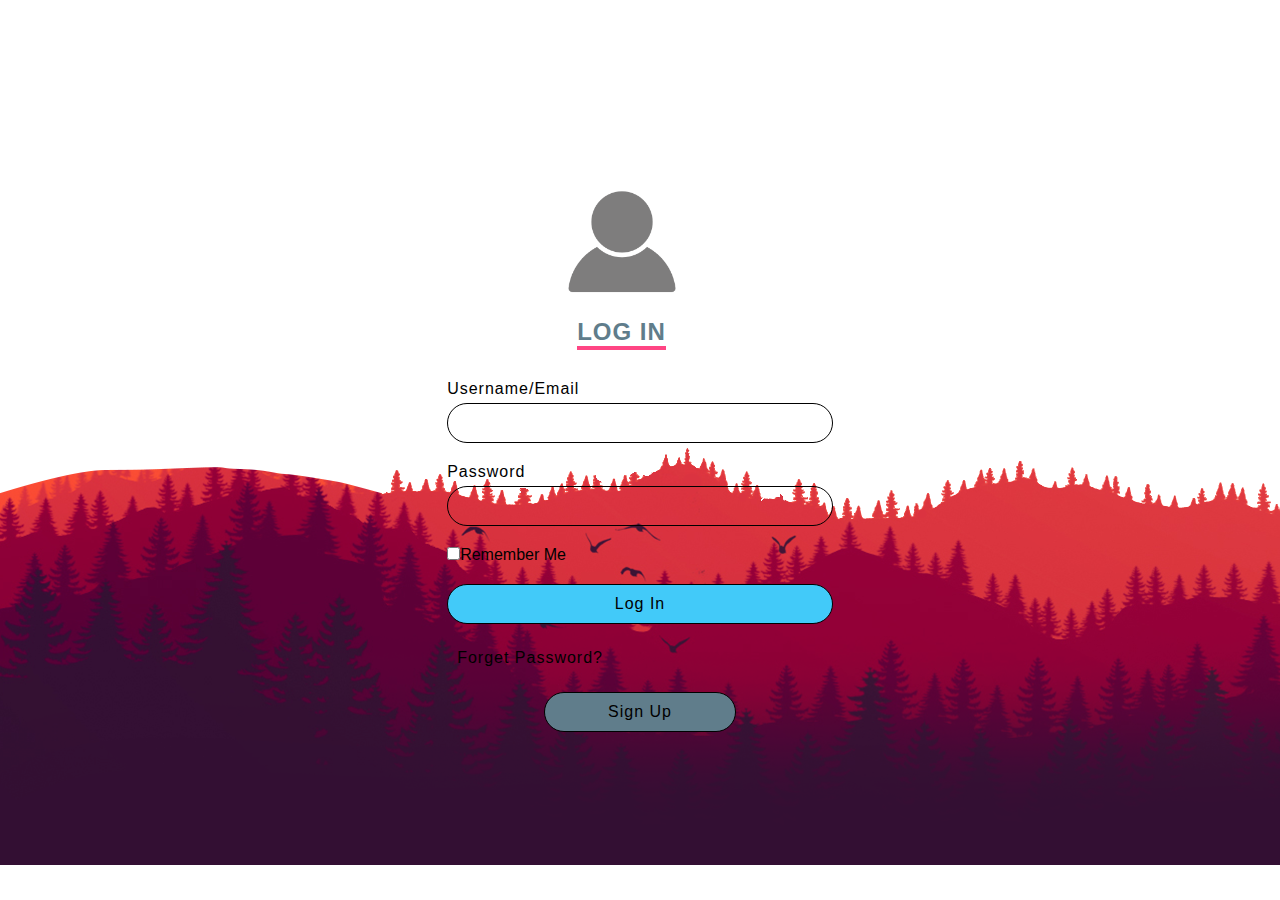
<file: index.html>
<!Doctype htm>
	<html lang="en">
		<head>
			
			<title>Log In</title>
			
			<link rel="stylesheet" href="login.css">
			<meta name="viewport" content="width=device-width, initial-scale=1.0">
			
		
		</head>
		
		<body>

				
				<section>
					<div class="section">


						<div class="image">
							<img src="11.jpg">
						</div>

						
						<div class="form">
							<form>
								<div>
									<img src="12.png" class="image1">
								</div>

								
								<div>
									<h2>Log In</h2>
								</div>
							
								

								<div class="input">
						   			<span class="span">Username/Email</span>
						    		<input type="text" name="username" class="username">
								</div>

								<div class="input">
									<span class="span">Password</span>
						    		<input type="password" name="password" class="password">
					    		</div>
					    		<div class="input1">
									<label>
									<input type="checkbox" name="password" class="checkbox">Remember Me
									</label>
					    		</div>
					    		<div class="input2">
						    		<input type="submit" name="" class="logbutton" value="Log In">
					    		</div>
					   			<div class="forgetpass">
						    		<a href="forgetpass.html"><p>Forget Password?</p></a>
					    		</div>
					    		<center><div class="register">
						    		<a href="register.html"><p>Sign Up</p></a>
					    		</div></center>
					    	</form>

						</div>

					</div>	
				</section>
					
				

		</body>
	</html>
</file>
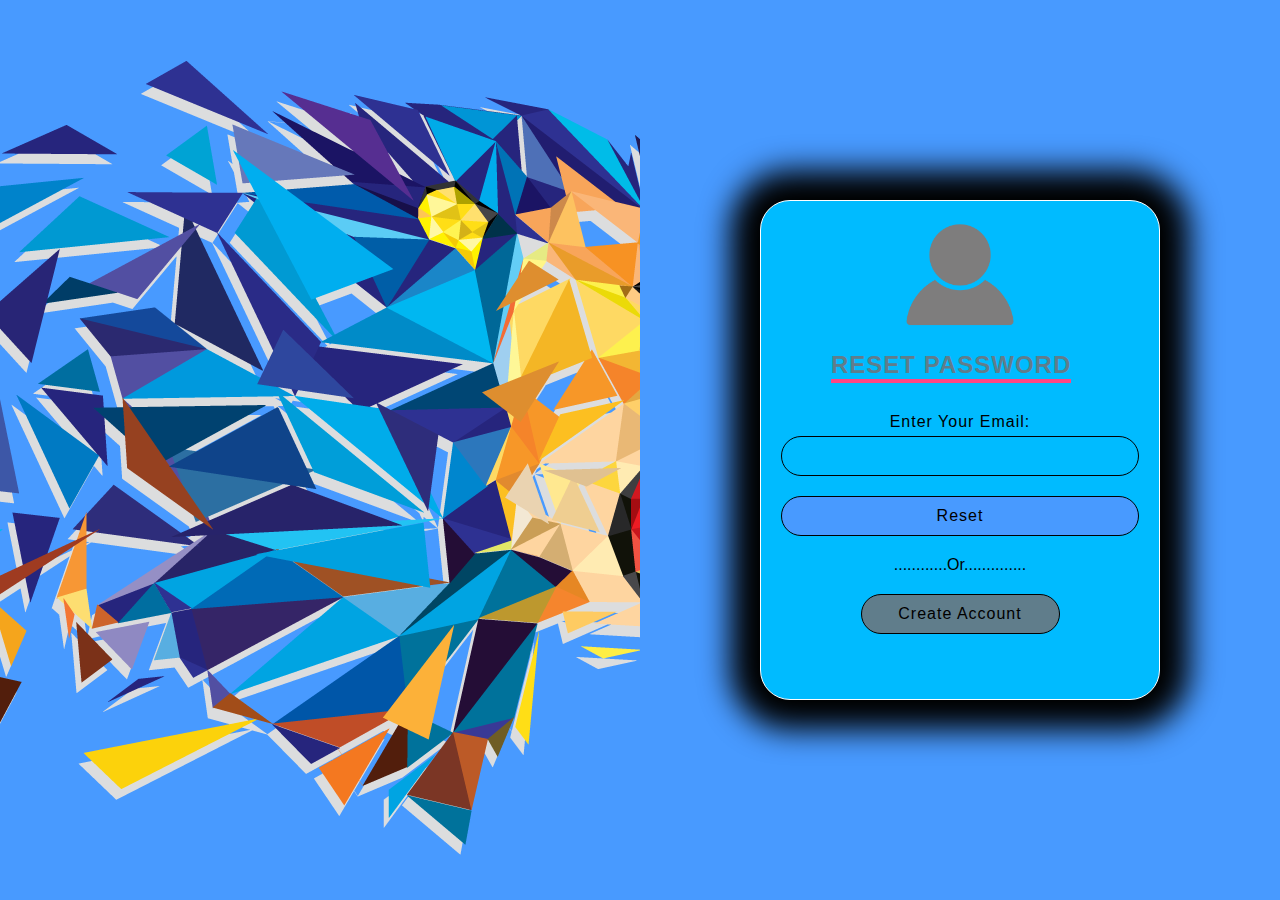
<file: forgetpass.html>
<!Doctype htm>
	<html lang="en">
		<head>
			
			<title>Log In</title>
			
			<link rel="stylesheet" href="login.css">
			<meta name="viewport" content="width=device-width, initial-scale=1.0">
			
		
		</head>
		
		<body>

				
				<section class="section_forget">

					<div class="image3">
						<img src="images/1.png">
					</div>

					<div class="form_forget">
						<form class="box">
							<div>
								<center><img src="12.png"></center>
							</div>

							<div>
							    <h2>Reset Password</h2>
						    </div>

							<center><div>
								<span class="span2"><bold>Enter Your Email:</bold></span>
								<input type="text" name="email" class="reset">
							</div></center>

							<center><div>
								<input type="submit" class="reset1" value="Reset">
							</div></center>
							<center><div class="p">
								<p>............Or..............</p>
							</div></center>

							<center><div class="create">
								<center><a href="register.html"><p>Create Account</p></a></center>
							</div></center>


						</form>
					</div>
				</section>
					
				

		</body>
	</html>
</file>
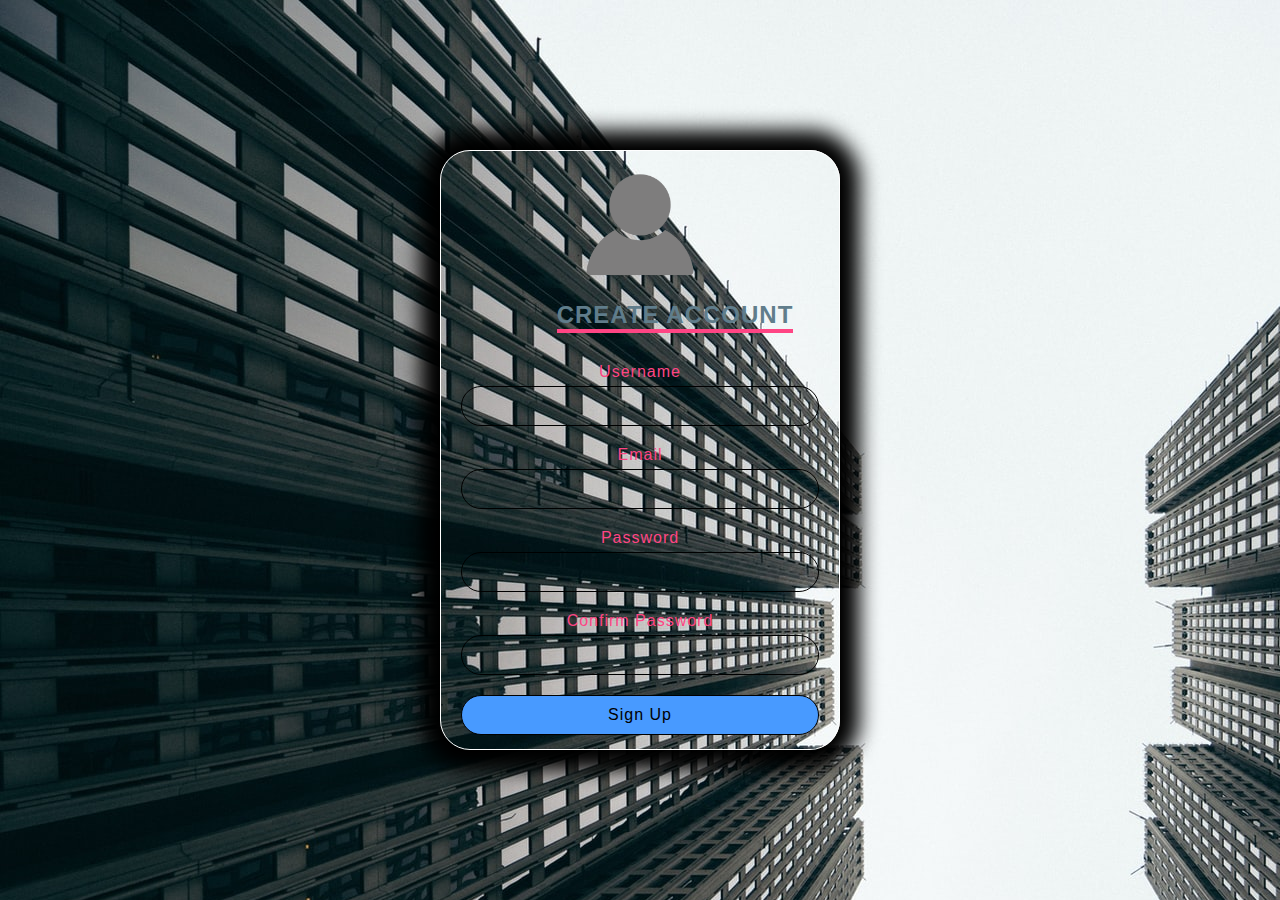
<file: register.html>
<!Doctype htm>
	<html lang="en">
		<head>
			
			<title>Create Account</title>
			
			<link rel="stylesheet" href="login.css">
			<meta name="viewport" content="width=device-width, initial-scale=1.0">
			
		
		</head>
		
		<body>
			<div class="Create_account">
				<form class="form_account">
					<div class="box2">
						<center><div>
							<img src="12.png">
						</div></center>
						<center><div>
							<h2>Create Account</h2>
						</div></center>
						<center><div>
							<span class="span5">Username</span>
							<input type="text" name="usernmae" class="input_create">
						</div></center>
						<center><div>
							<span class="span5">Email</span>
							<input type="text" name="email" class="input_create">
						</div></center>
						<center><div>
							<span class="span5">Password</span>
							<input type="password" name="password" class="input_create">
						</div></center>
						<center><div>
							<span class="span5">Confirm Password</span>
							<input type="password" name="password" class="input_create">
						</div></center>
						<center><div>
							<input type="submit" value="Sign Up" class="input_create1">
						</div></center>
					</div>
					
				</form>
				
			</div>

			
		</body>
	</html>
</file>
<file: login.css>
*
{
	margin: 0px;
	padding: 0px;
	box-sizing: border-box;
	font-family: 'popins', sans-serif;
}
.section{
	width: 100%;
	height: 100%;
	display: flex;
	position: relative;

}
.image{
	position: relative;
	width: 0%;
	height: 100%;
}
.image img{
	position: absolute;
	width: 100%;
	height: 100%;
	object-fit: cover;

}
.form{
	display: flex;
	justify-content: center;
	align-items: center;
	width: 	100%;
	height: 100%;
	background-image: url(3.png);
}
.form h2{
	color: #607d8b;
	font-weight: 600;
	font-size: 1.5em;
	text-transform: uppercase;
	margin-bottom: 30px;
	border-bottom: 4px solid #ff4584;
	display: inline-block;
	letter-spacing: 1px;
	margin-left: 130px;

	


}
.input{
	margin-bottom: 20px;
}
.input1{
	margin-bottom: 20px;
}
.input2{
	margin-bottom: 20px;
}
.span{
	font-size: 16px;
	margin-bottom: 5px;
	display: inline-block;
	font-weight: 300;
	letter-spacing: 1px;
}
.input input{
	width: 100%;
	padding: 10px 20px;
	outline: none;
	font-weight: 400;
	border: 1px solid;
	font-size: 16px;
	letter-spacing: 1px;
	background: transparent;
	border-radius: 30px;
}
.input1 input{
	padding: 10px 20px;
	outline: none;
	font-weight: 400;
	border: 1px solid;
	font-size: 16px;
	letter-spacing: 1px;
	background: transparent;
	border-radius: 30px;
}
.input2 input{
	width: 100%;
	padding: 10px 20px;
	outline: none;
	font-weight: 400;
	border: 1px solid;
	font-size: 16px;
	letter-spacing: 1px;
	background-color: #42CAF9;
	border-radius: 30px;
}
.forgetpass{
	margin-bottom: 20px;
	padding: 5px 10px;
	outline: none;
	font-weight: 200;
	border: 1px;
	font-size: 16px;
	letter-spacing: 1px;
	background: transparent;
	border-radius: 30px;
}
.register{
	padding: 10px 20px;
	font-weight: 100;
	border: 1px solid;
	font-size: 16px;
	letter-spacing: 1px;
	background-color: #607d8b;
	border-radius: 30px;
	width:50%;
}
.forgetpass a{
	text-decoration: none;
	color: black;
}
.register a{
	text-decoration: none;
	color: black;
	text-align: center;
}
.image1{
	height: 150px;
	width: 150px;
	margin-left: 100px;

}
@media screen and (max-width: 1024px){
	.form{
		width: 100%;
		height: 100%;
	}
	
}
@media screen and (max-width: 800px){
	.form{
		width: 100%;
		height: 100%;
	}

}
@media screen and (max-width: 1366px){
	.form{
		width: 100%;
		height: 100%;
	}
}
//that was the login page//


.section_forget{
	display: flex;
	width: 100%;
	height: 100%;
	position: relative;


}
.image3{
	position: relative;
	width: 50%;
	height: 100%;
	float: left;
	background-color: #489AFF;
}
.image3 img{
	position: absolute;
	width: 100%;
	height: 100%;
	object-fit: cover;
}
.form_forget{
	display: flex;
	justify-content: center;
	align-items: center;
	width: 50%;
	height: 100%;
    float: left;
    background-color: #489AFF;
}
.box{
	height: 500px;
	width: 400px;
	border: 1px solid;
	border-radius: 30px;
	border-color: white;
	box-shadow: 0px 0px 30px 30px;
	background-color: #00BBFF;

}
.box h2{
	color: #607d8b;
	font-weight: 600;
	font-size: 1.5em;
	text-transform: uppercase;
	margin-bottom: 30px;
	border-bottom: 4px solid #ff4584;
	display: inline-block;
	letter-spacing: 1px;
	margin-left: 70px;
}
.reset{
	margin-bottom: 20px;
	width: 90%;
	padding: 10px 20px;
	outline: none;
	font-weight: 400;
	border: 1px solid;
	font-size: 16px;
	letter-spacing: 1px;
	background: transparent;
	border-radius: 30px;
}
.box img{
	width: 150px;
	height: 150px;
}
.span2{
	font-size: 16px;
	margin-bottom: 5px;
	display: inline-block;
	font-weight: 300;
	letter-spacing: 1px;
}
.create{
	padding: 10px 20px;
	font-weight: 100;
	border: 1px solid;
	font-size: 16px;
	letter-spacing: 1px;
	background-color: #607d8b;
	border-radius: 30px;
	width:50%;
	margin-top: 20px;	
}
.create a{
	text-decoration: none;
	color: black;
}
.reset1{
	margin-bottom: 20px;
	width: 90%;
	padding: 10px 20px;
	outline: none;
	font-weight: 400;
	border: 1px solid;
	font-size: 16px;
	letter-spacing: 1px;
	background-color: #489AFF;
	border-radius: 30px;
}

//that was the forget password page//

.create_account{
	width: 100%;
	height: 100%;
}
.form_account{
	width: 100%;
	height: 100%;
	justify-content: center;
	align-items: center;
	display: flex;
	background-image: url(6.jpg);
}
.box2{
	height: 600px;
	width: 400px;
	border: 1px solid;
	border-radius: 30px;
	border-color: white;
	box-shadow: 0px 0px 20px 20px;
	background:transparent;
	justify-content: center;
	align-items: center;

}
.box2 h2{
	color: #607d8b;
	font-weight: 600;
	font-size: 1.5em;
	text-transform: uppercase;
	margin-bottom: 30px;
	border-bottom: 4px solid #ff4584;
	display: inline-block;
	letter-spacing: 1px;
	margin-left: 70px;
}
.box2 img{
	width: 150px;
	height: 150px;
}
.input_create{
	margin-bottom: 20px;
	width: 90%;
	padding: 10px 20px;
	outline: none;
	font-weight: 400;
	border: 1px solid;
	font-size: 16px;
	letter-spacing: 1px;
	background: transparent;
	border-radius: 30px;
}
.span5{
	font-size: 16px;
	margin-bottom: 5px;
	display: inline-block;
	font-weight: 300;
	letter-spacing: 1px;
	color: #ff4584;
}
.input_create1{
	margin-bottom: 20px;
	width: 90%;
	padding: 10px 20px;
	outline: none;
	font-weight: 400;
	border: 1px solid;
	font-size: 16px;
	letter-spacing: 1px;
	background-color: #489AFF;
	border-radius: 30px;
}
</file>
